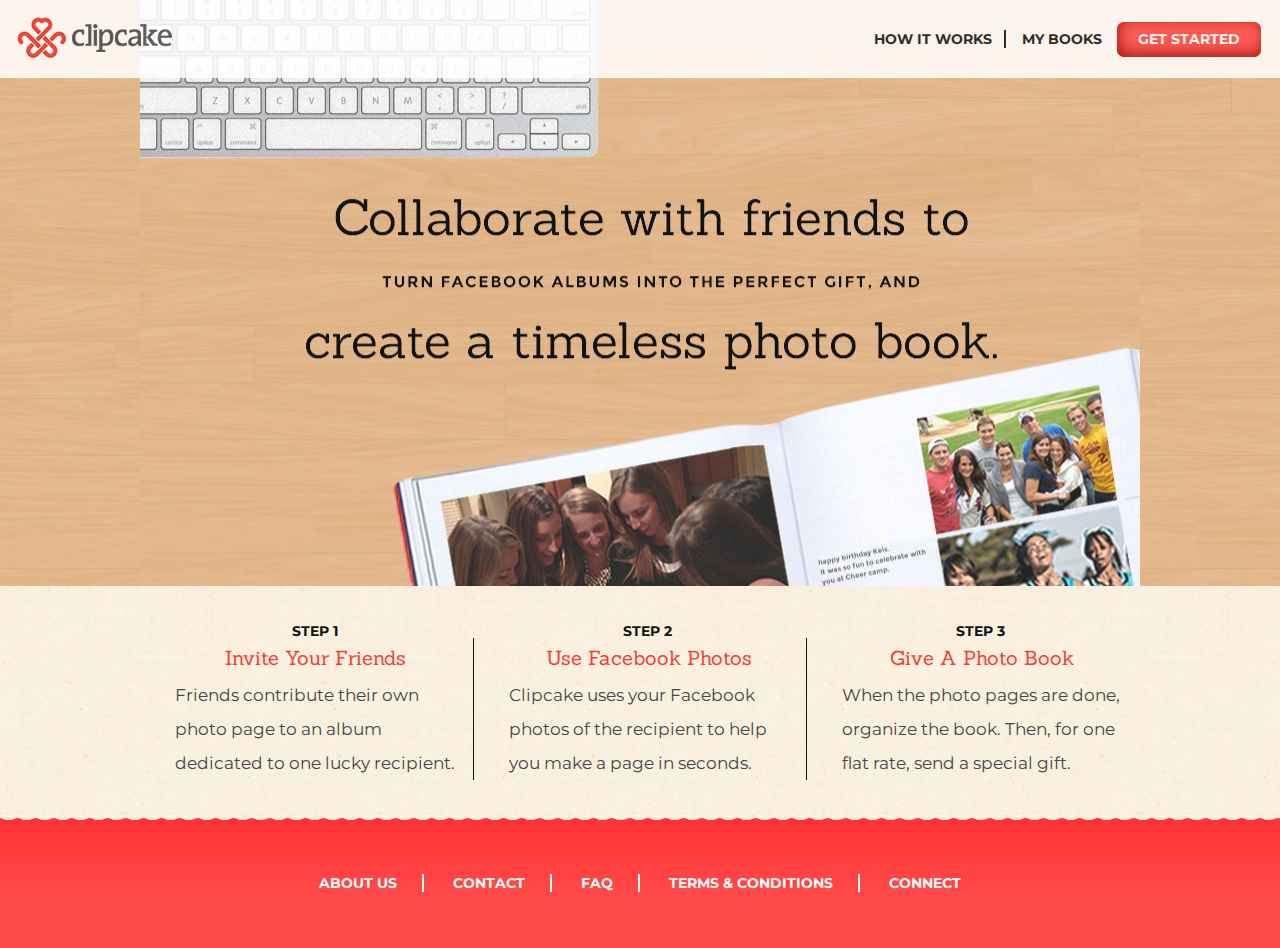
<file: index.html>
<!DOCTYPE html>
<html xmlns='http://www.w3.org/1999.html'>
  <head>
    <link href='../images/favicon.ico' rel='shortcut icon'>
    <link href='http://fonts.googleapis.com/css?family=Montserrat:400,700|Sanchez' rel='stylesheet' type='text/css'>
    <title>
      Home | clipcake
    </title>
    <link href='css/global.css' rel='stylesheet' type='text/css'>
  </head>
  <body>
    <!-- Header and Navigation -->
    <header>
      <div class='container'>
        <div class='logo'>
          <img src='images/logo-name.png' alt='clipcake'>
        </div>
        <div class='container-btn'>
          <div class='btn'>
            <a href="#">Get started</a>
          </div>
        </div>
        <nav>
          <a href='#'>How it works</a> <a href='#'>My books</a>
        </nav>
      </div>
    </header>
    <div class='hero-bg header-cover'>
      <div class='container hero'></div>
    </div>
    <div class='col-3-bg'>
      <div class='container'>
        <div class='col-3'>
          <h3>
            Step 1
          </h3>
        </div>
        <div class='col-3'>
          <h3>
            Step 2
          </h3>
        </div>
        <div class='col-3'>
          <h3>
            Step 3
          </h3>
        </div>
        <div class='col-3'>
          <h4>
            Invite your friends
          </h4>
          <p>
            Friends contribute their own photo page to an album dedicated to one lucky recipient.
          </p>
        </div>
        <div class='col-3'>
          <h4>
            Use Facebook photos
          </h4>
          <p>
            Clipcake uses your Facebook photos of the recipient to help you make a page in seconds.
          </p>
        </div>
        <div class='col-3'>
          <h4>
            Give a photo book
          </h4>
          <p>
            When the photo pages are done, organize the book. Then, for one flat rate, send a special gift.
          </p>
        </div>
      </div>
    </div>
    <footer>
      <div class='container'>
        <a href="#">About us</a> <a href="#">Contact</a> <a href="#">FAQ</a> <a href="#">Terms & Conditions</a> <a href="#">Connect</a>
      </div>
    </footer>
  </body>
</html>
</file>
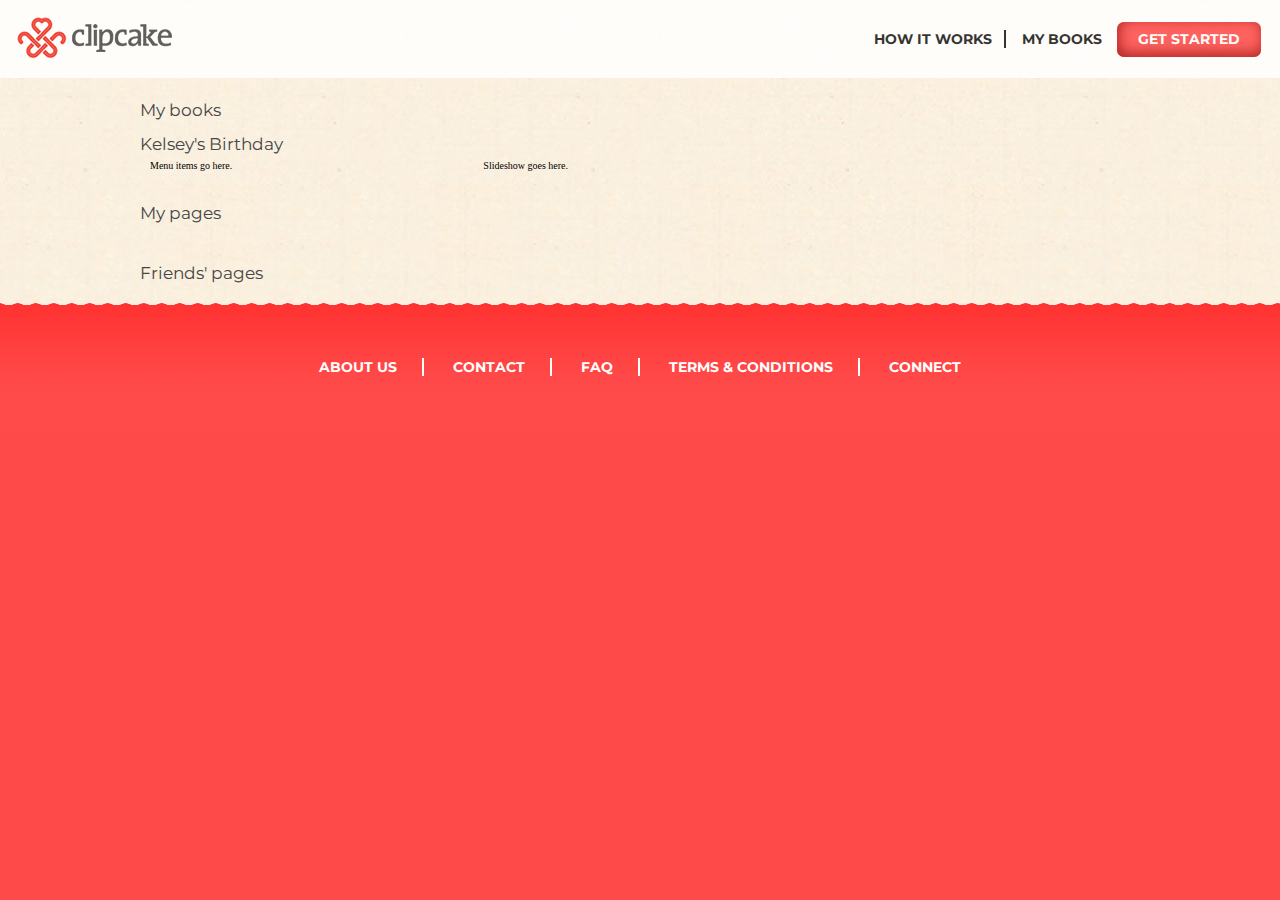
<file: contributors.html>
<!DOCTYPE html>
<html xmlns='http://www.w3.org/1999.html'>
  <head>
    <link href='../images/favicon.ico' rel='shortcut icon'>
    <link href='http://fonts.googleapis.com/css?family=Montserrat:400,700|Sanchez' rel='stylesheet' type='text/css'>
    <title>
      Contributors | clipcake
    </title>
    <link href='css/global.css' rel='stylesheet' type='text/css'>
  </head>
  <body>
    <!-- Header and Navigation -->
    <header>
      <div class='container'>
        <div class='logo'>
          <img src='images/logo-name.png' alt='clipcake'>
        </div>
        <div class='container-btn'>
          <div class='btn'>
            <a href="#">Get started</a>
          </div>
        </div>
        <nav>
          <a href='#'>How it works</a> <a href='#'>My books</a>
        </nav>
      </div>
    </header>
    <div class='content header-cover header-uncover'>
      <div class='container'>
        <p>
          My books
        </p>
        <p>
          Kelsey's Birthday
        </p>
        <div class='col-container'>
          <div class='col-onethird'>
            Menu items go here.
          </div>
          <div class='col-twothird'>
            Slideshow goes here.
          </div>
        </div>
      </div>
    </div>
    <div class='content'>
      <div class='container'>
        <p>
          My pages
        </p>
      </div>
    </div>
    <div class='content'>
      <div class='container'>
        <p>
          Friends' pages
        </p>
      </div>
    </div>
    <!-- Footer -->
    <footer>
      <div class='container'>
        <a href="#">About us</a> <a href="#">Contact</a> <a href="#">FAQ</a> <a href="#">Terms & Conditions</a> <a href="#">Connect</a>
      </div>
    </footer>
  </body>
</html>
</file>
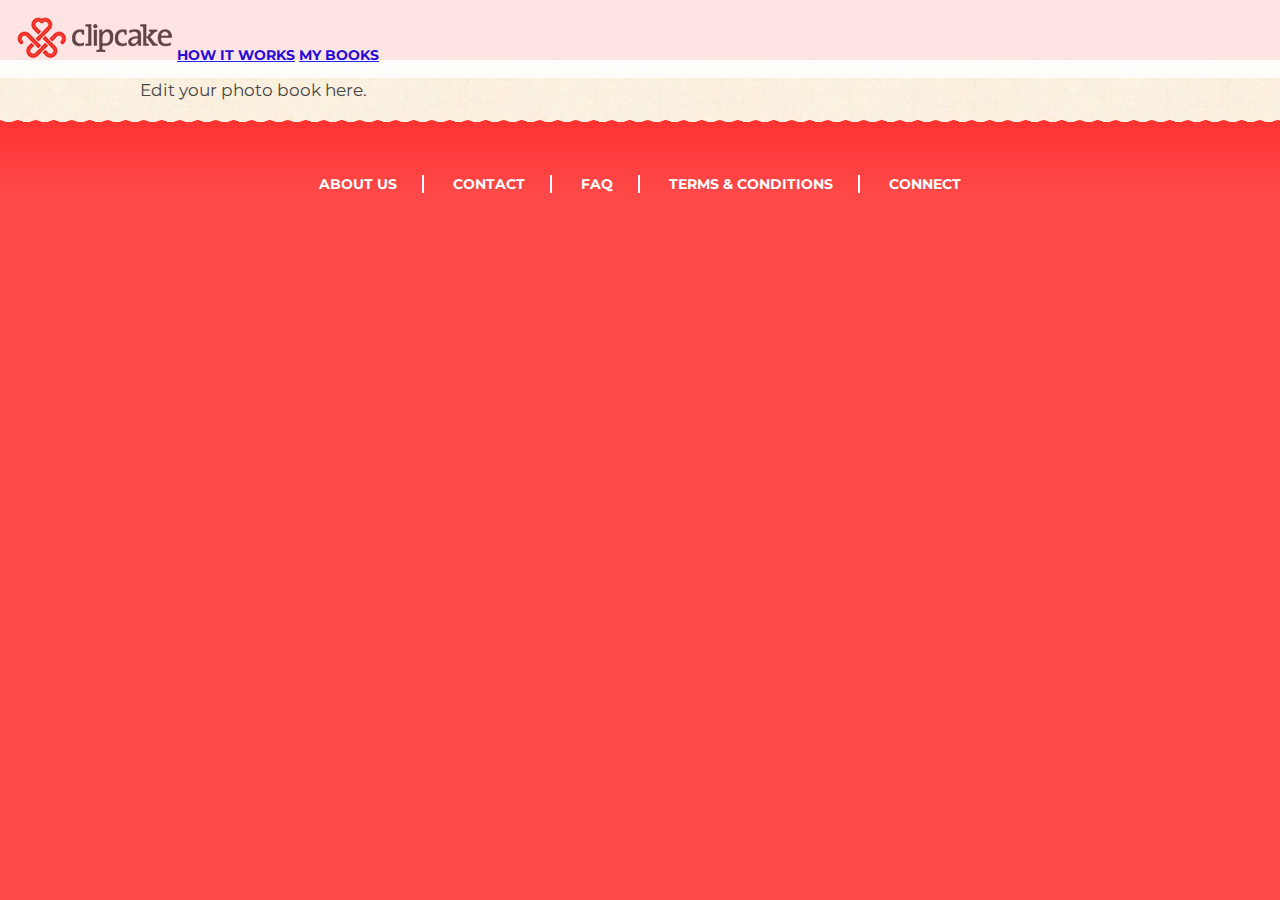
<file: editbook.html>
<!DOCTYPE html>
<html xmlns='http://www.w3.org/1999.html'>
  <head>
    <link href='../images/favicon.ico' rel='shortcut icon'>
    <link href='http://fonts.googleapis.com/css?family=Montserrat:400,700|Sanchez' rel='stylesheet' type='text/css'>
    <title>
      Edit your photo book | clipcake
    </title>
    <link href='css/global.css' rel='stylesheet' type='text/css'>
  </head>
  <body>
    <!-- Header and Navigation -->
    <header>
      <div class='container'>
        <img src='images/logo-name.png' alt='clipcake'>
        <a href='#'>How it works</a> <a href='#'>My books</a>
      </div>
    </header>
    <div class='content'>
      <div class='container'>
        <p>
          Edit your photo book here.
        </p>
      </div>
    </div>
    <footer>
      <div class='container'>
        <a href="#">About us</a> <a href="#">Contact</a> <a href="#">FAQ</a> <a href="#">Terms & Conditions</a> <a href="#">Connect</a>
      </div>
    </footer>
  </body>
</html>
</file>
<file: css/global.css>
/* STYLESHEET RESET */
html, body, div, span, object, iframe, h1, h2, h3, h4, h5, h6, p, blockquote, pre, abbr, address, cite, code, del, dfn, em, img, ins, kbd, q, samp, small, strong, sub, sup, var, b, i, dl, dt, dd, ol, ul, li, fieldset, form, label, legend, table, caption, tbody, tfoot, thead, tr, th, td, article, aside, canvas, details, figcaption, figure, footer, header, hgroup, menu, nav, section, summary, time, mark, audio, video {
  margin: 0;
  padding: 0;
  border: 0;
  outline: 0;
  font-size: 100%;
  vertical-align: baseline;
  background: transparent; }

body {
  line-height: 1; }

article, aside, details, figcaption, figure, footer, header, hgroup, menu, nav, section {
  display: block; }

nav ul {
  list-style: none; }

blockquote, q {
  quotes: none; }

blockquote:before, blockquote:after,
q:before, q:after {
  content: "";
  content: none; }

a {
  margin: 0;
  padding: 0;
  font-size: 100%;
  vertical-align: baseline;
  background: transparent; }

/* GENERAL LAYOUT */
body {
  margin: 0;
  padding: 0;
  font-size: 10px;
  margin-top: 6em;
  background-color: #ff4a4a; }

.container {
  margin: 0 auto;
  /* "Padding" is 10px, or 1em, or 1%, if 1em = 10px and max-width = 1000px. */
  padding: 1%;
  width: 98%;
  /* Max-width is 1000px, or 100em if 1em = 10px */
  max-width: 100em;
  overflow: hidden;
  text-align: left; }

.content {
  background-image: url("../images/bg-light.png");
  background-position: 0 0;
  background-repeat: repeat; }

.header-cover {
  margin-top: -6em; }

.header-uncover {
  padding-top: 8em; }

/* TYPOGRAPHY */
/* All font sizes calculated based on 1em = 10px. */
p {
  font-family: "Montserrat", sans-serif;
  font-size: 1.7em;
  font-weight: normal;
  color: #464646;
  line-height: 2em; }

h1 {
  font-family: "Sanchez", serif;
  font-size: 5em;
  color: #131313; }

h2 {
  font-family: "Montserrat", sans-serif;
  font-size: 1.6em;
  color: #131313;
  line-height: 5em;
  text-transform: uppercase; }

h3 {
  color: #131313;
  text-align: center; }

h4 {
  font-family: "Sanchez", serif;
  font-size: 2em;
  font-weight: normal;
  text-transform: capitalize;
  text-align: center;
  line-height: 2em;
  color: #ef4137; }

.small-bold-caps, h3, header, footer {
  font-family: "Montserrat", sans-serif;
  font-weight: bold;
  font-size: 1.4em;
  text-transform: uppercase; }

/* HEADER AND NAVIGATION */
header {
  background-color: white;
  opacity: 0.85;
  filter: alpha(opacity=85);
  z-index: 2;
  position: fixed;
  top: 0em;
  width: 100%;
  color: #131313; }
  header .container {
    padding: 1.25% 1%;
    width: 97.5%; }

nav {
  float: right;
  text-align: right;
  width: 48%;
  padding: 1.25% 0%; }
  nav a:link, nav a:visited, nav a:hover, nav a:active, nav a:focus {
    text-decoration: none;
    color: #131313;
    padding: 0 2%;
    border-right-width: 0.15em;
    border-right-style: solid;
    border-right-color: #131313; }
    nav a:link:last-child, nav a:visited:last-child, nav a:hover:last-child, nav a:active:last-child, nav a:focus:last-child {
      border: none; }

.container-btn {
  float: right;
  text-align: center;
  width: 12%;
  padding: 0.45% 0% 0% 0%; }

.logo {
  float: left;
  width: 30%; }

.btn {
  -webkit-border-radius: 0.5em;
  -moz-border-radius: 0.5em;
  border-radius: 0.5em;
  -webkit-box-shadow: inset 0.15em -0.25em 1em #a00000;
  -moz-box-shadow: inset 0.15em -0.25em 1em #a00000;
  box-shadow: inset 0.15em -0.25em 1em #a00000;
  background-color: #ff4a4a;
  color: white;
  display: inline-block;
  padding: 0.75em 1.5em; }
  .btn:hover, .btn btn:focus {
    -webkit-box-shadow: inset 0em 0em 1em #a00000;
    -moz-box-shadow: inset 0em 0em 1em #a00000;
    box-shadow: inset 0em 0em 1em #a00000; }
  .btn:active {
    -webkit-box-shadow: inset -0.15em 0.25em 1.5em #a00000;
    -moz-box-shadow: inset -0.15em 0.25em 1.5em #a00000;
    box-shadow: inset -0.15em 0.25em 1.5em #a00000;
    position: relative;
    top: 0.02em; }
  .btn a:link, .btn a:visited, .btn a:hover, .btn a:active, .btn a:focus {
    text-decoration: none;
    color: white; }

/* FOOTER */
footer {
  background-color: #f9f0df;
  background-image: url("../images/bg-footer.png");
  background-position: 0 0;
  background-repeat: repeat-x;
  color: white; }
  footer a:link, footer a:visited, footer a:hover, footer a:active, footer a:focus {
    text-decoration: none;
    color: white;
    padding: 0 2%;
    border-right-width: 0.15em;
    border-right-style: solid;
    border-right-color: white; }
    footer a:link:last-child, footer a:visited:last-child, footer a:hover:last-child, footer a:active:last-child, footer a:focus:last-child {
      border: none; }
  footer .container {
    text-align: center;
    padding: 4.5% 0; }

/* HERO */
.hero {
  background-image: url("../images/hero.jpg");
  background-position: 50% top;
  background-repeat: no-repeat;
  height: 56em;
  color: #131313;
  text-align: center; }

.hero-bg {
  background-image: url("../images/bg-wood.jpg");
  background-position: 0 top;
  background-repeat: repeat-x; }

.hero-text {
  margin: 15% 10%;
  padding: 3% 2%; }

/* 3-COLUMN LAYOUT */
.col-3 {
  float: left;
  width: 28%;
  padding: 0% 1.75% 0% 3.5%; }
  .col-3:nth-child(5) {
    border-width: 0 0.1em;
    border-style: solid;
    border-color: #131313; }

.col-3-bg {
  background-image: url("../images/bg-light.png");
  background-position: 0 0;
  background-repeat: repeat; }
  .col-3-bg .container {
    padding: 3% 0%; }

.col-container {
  clear: both;
  width: 100%; }

.col-2-even {
  float: left;
  width: 48%;
  padding: 0% 1%; }

.col-onethird {
  float: left;
  width: 31.33333%;
  padding: 0% 1%; }

.col-twothird {
  float: left;
  width: 64.66667%;
  padding: 0% 1%; }
</file>
